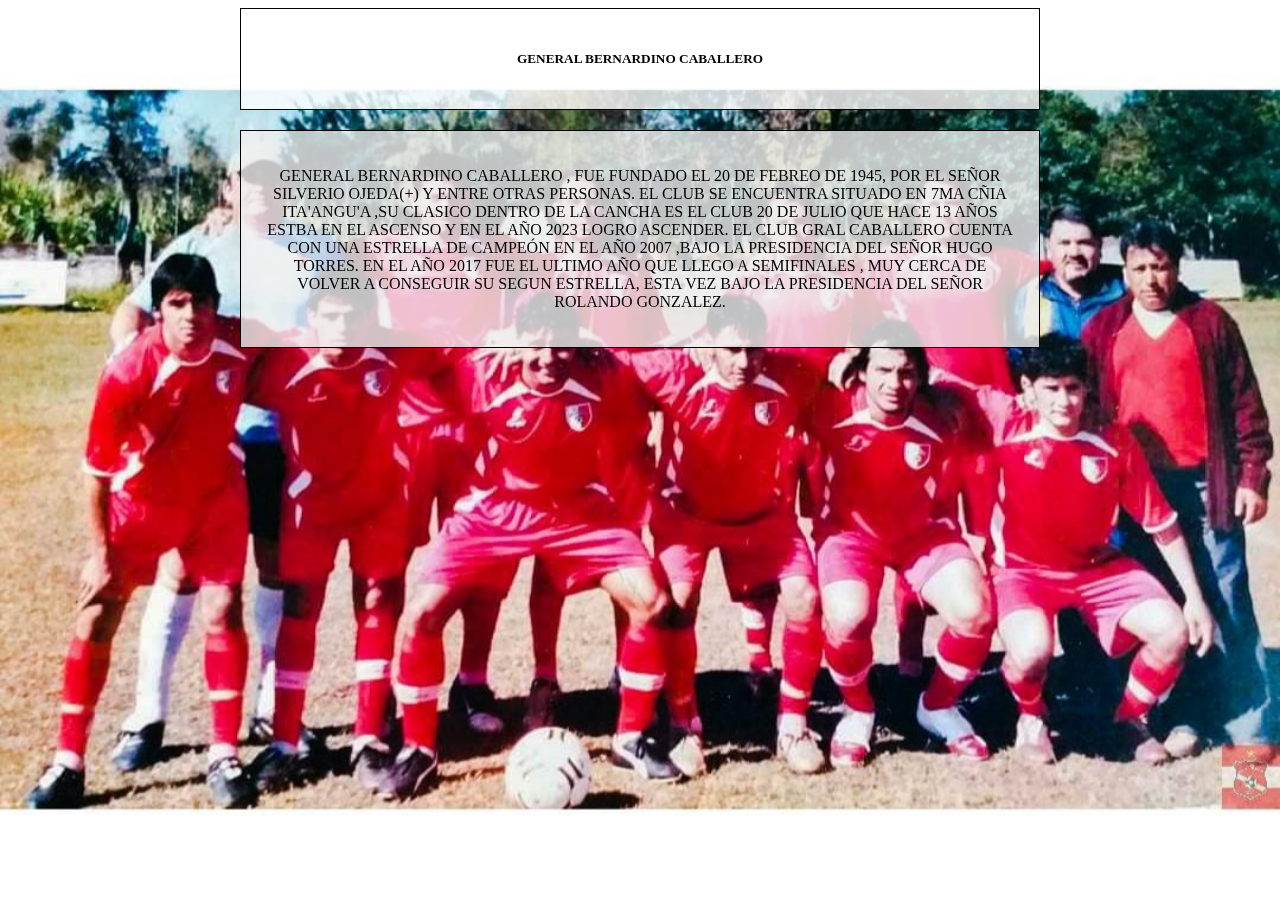
<file: primera.html>
<!DOCTYPE html>
<html lang="es">
<head>
    <meta charset="UTF-8">
    <meta name="viewport" content="width=device-width, initial-scale=1.0">
    <title>
        🔞​General Caballero FBC</title>
    <style>
        
        .fondo {
            position: fixed; 
            top: 0;
            left: 0;
            width: 100%;
            height: 100%;
            z-index: -1; 
            background-image: url('./img/2007.jpg');
            background-size: cover;
            background-repeat: no-repeat;
            background-position: center center;
        }

        
        .contenedor1, .contenedor2 {
            width: 100%;
            max-width: 800px; 
            margin: 0 auto; 
            background-color: rgba(255, 255, 255, 0.8); 
            border: 1px solid black;
            padding: 20px;
            box-sizing: border-box;
            text-align: center;
            margin-bottom: 20px;
        }

        
        .contenedor1 {
            background-color: rgba(255, 255, 255, 0.8); 
        }

       
        .contenedor2 {
            background-color: rgba(240, 240, 240, 0.8); 
        }
    </style>
</head>
<body>


<div class="fondo"></div>



<div class="contenedor1">
    <h5> GENERAL BERNARDINO CABALLERO
    </h5>
</div>


<div class="contenedor2">
    <p>GENERAL BERNARDINO CABALLERO , FUE FUNDADO EL 20 DE FEBREO DE 1945, POR EL SEÑOR SILVERIO OJEDA(+) Y ENTRE OTRAS PERSONAS. EL CLUB SE ENCUENTRA SITUADO EN 7MA CÑIA ITA'ANGU'A ,SU CLASICO DENTRO DE LA CANCHA ES EL CLUB 20 DE JULIO QUE HACE 13 AÑOS ESTBA EN EL ASCENSO Y EN EL AÑO 2023 LOGRO ASCENDER. EL CLUB GRAL CABALLERO CUENTA CON UNA ESTRELLA DE CAMPEÓN EN EL AÑO 2007 ,BAJO LA PRESIDENCIA DEL SEÑOR HUGO TORRES. EN EL AÑO 2017 FUE EL ULTIMO AÑO QUE LLEGO A SEMIFINALES , MUY CERCA DE VOLVER A CONSEGUIR SU SEGUN ESTRELLA, ESTA VEZ BAJO LA PRESIDENCIA DEL SEÑOR ROLANDO GONZALEZ. 
         </p>
</div>

</body>
</html>
</file>
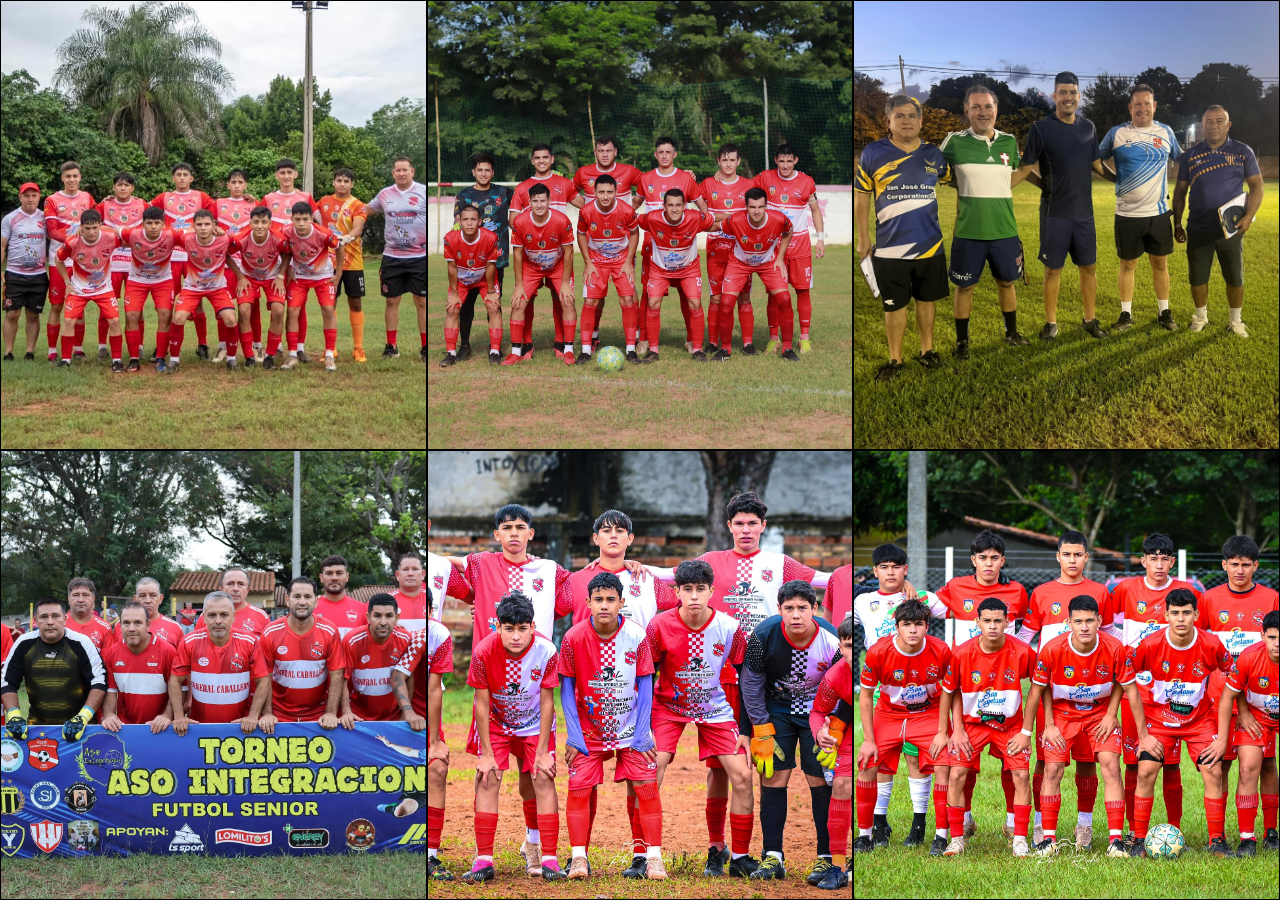
<file: segunda.html>
<!DOCTYPE html>
<html lang="es">
<head>
    <meta charset="UTF-8">
    <meta name="viewport" content="width=device-width, initial-scale=1.0">
    <title>🥵​​⚽JUGADORES DE LAS DIFERENTES CAT</title>
    <style>
      
        body {
            margin: 0;
            padding: 0;
            display: flex;
            flex-direction: column;
            height: 100vh;
        }

        .fila {
            display: flex;
            flex: 1;
        }

        .contenedor {
            flex: 1;
            max-width: 33.33%; 
            border: 1px solid black;
            box-sizing: border-box;
            text-align: center;
            background-size: cover;
            background-repeat: no-repeat;
            background-position: center center;
            position: relative; 
        }

       
        .enlace {
            position: absolute;
            top: 0;
            left: 0;
            width: 100%;
            height: 100%;
            display: block;
        }

       
        .contenedor1 {
            background-image: url('./img/RESERVA.jpg');
        }

        .contenedor2 {
            background-image: url('./img/PRIMERA.jpg');
        }

        .contenedor3 {
            background-image: url('./img/TECNICOS.jpg');
        }

        .contenedor4 {
            background-image: url('./img/SENIOR.jpg');
        }

        .contenedor5 {
            background-image: url('./img/SUB\ 15.jpg');
        }

        .contenedor6 {
            background-image: url('./img/SUB\ 17.jpg');
        }
    </style>
</head>
<body>

<div class="fila">
   
    <div class="contenedor contenedor1">
        <a href="https://www.facebook.com/share/NmtE5oPv7f3XkboA/" class="enlace"></a>
    </div>

    
    <div class="contenedor contenedor2">
        <a href="https://www.facebook.com/share/p/cQjRiW5kiR5Ap1Gf/" class="enlace"></a>    </div>

    
    <div class="contenedor contenedor3">
        <a href="https://www.facebook.com/share/p/Wtj72NS6S8bzdyw6/" class="enlace"></a>    </div>
</div>

<div class="fila">

    <div class="contenedor contenedor4">
        <a href="https://www.facebook.com/share/N8pCW5tDHvgP8L7r/" class="enlace"></a>    </div>

    
    <div class="contenedor contenedor5">
        <a href="https://www.facebook.com/share/ucX9p19ZUX8CMXHK/" class="enlace"></a>    </div>

   
    <div class="contenedor contenedor6">
        <a href="https://www.facebook.com/share/p/d9s5usDcJTbFpiQz/" class="enlace"></a>    </div>
</div>

</body>
</html>
</file>
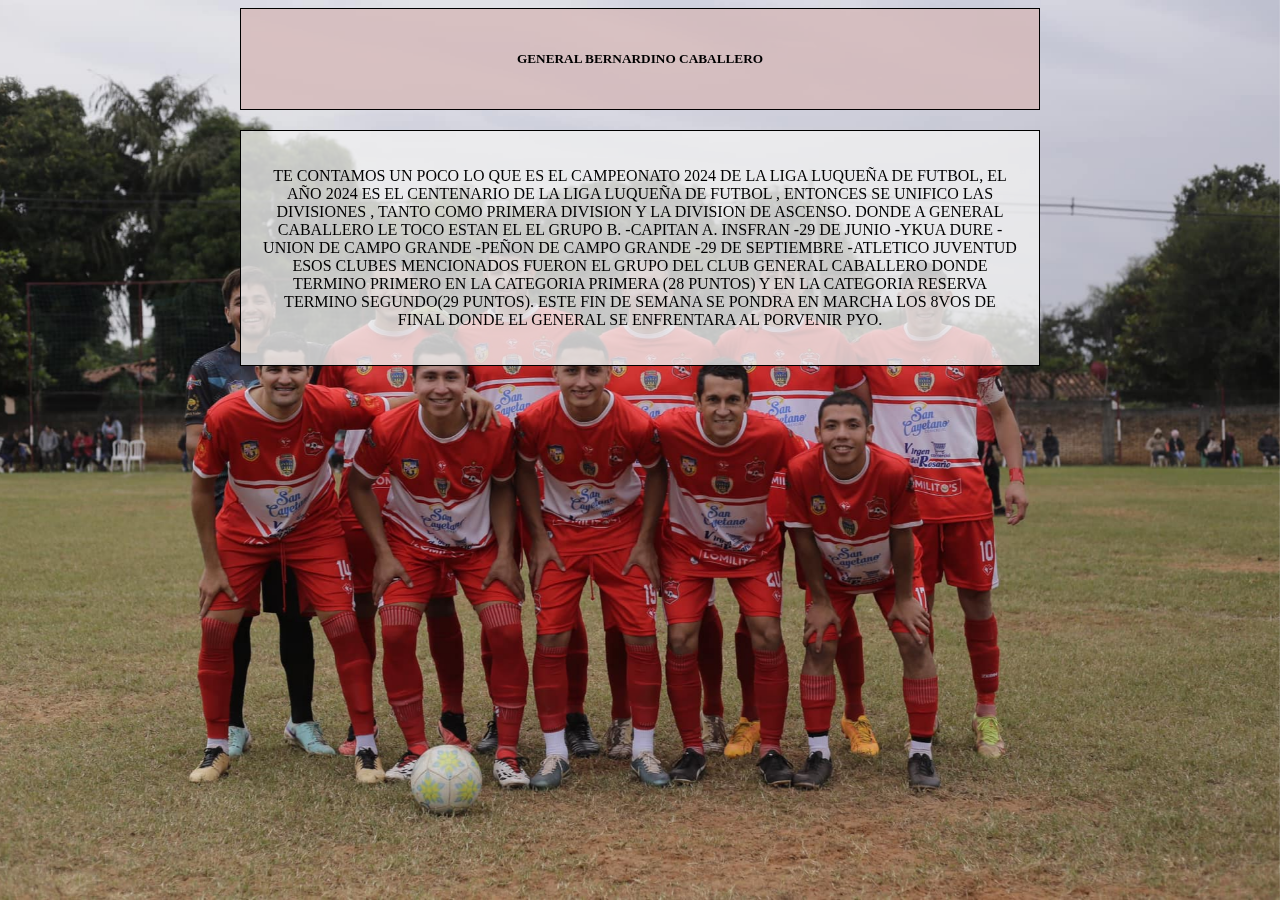
<file: tercera.html>
<!DOCTYPE html>
<html lang="es">
<head>
    <meta charset="UTF-8">
    <meta name="viewport" content="width=device-width, initial-scale=1.0">
    <title>
        🔞​General Caballero FBC</title>
    <style>
        
        .fondo {
            position: fixed; 
            top: 0;
            left: 0;
            width: 100%;
            height: 100%;
            z-index: -1; 
            background-image: url('./img/primera2024.jpg');
            background-size: cover;
            background-repeat: no-repeat;
            background-position: center center;
        }

        
        .contenedor1, .contenedor2 {
            width: 100%;
            max-width: 800px; 
            margin: 0 auto; 
            background-color: rgba(255, 255, 255, 0.8); 
            border: 1px solid black;
            padding: 20px;
            box-sizing: border-box;
            text-align: center;
            margin-bottom: 20px;
        }

        
        .contenedor1 {
            background-color: rgba(212, 184, 184, 0.8); 
        }

       
        .contenedor2 {
            background-color: rgba(240, 240, 240, 0.8); 
        }
    </style>
</head>
<body>


<div class="fondo"></div>



<div class="contenedor1">
    <h5> GENERAL BERNARDINO CABALLERO
    </h5>
</div>


<div class="contenedor2">
    <p>TE CONTAMOS UN POCO LO QUE ES EL CAMPEONATO 2024 DE LA LIGA LUQUEÑA DE FUTBOL, EL AÑO 2024 ES EL CENTENARIO DE LA LIGA LUQUEÑA DE FUTBOL , ENTONCES SE UNIFICO LAS DIVISIONES , TANTO COMO PRIMERA DIVISION Y LA DIVISION DE ASCENSO.
        DONDE A GENERAL CABALLERO LE TOCO ESTAN EL EL GRUPO B. 
        -CAPITAN A. INSFRAN
        -29 DE JUNIO
        -YKUA DURE
        -UNION DE CAMPO GRANDE
        -PEÑON DE CAMPO GRANDE
        -29 DE SEPTIEMBRE
        -ATLETICO JUVENTUD
        ESOS CLUBES MENCIONADOS FUERON EL GRUPO DEL CLUB GENERAL CABALLERO DONDE TERMINO PRIMERO EN LA CATEGORIA PRIMERA (28 PUNTOS) Y EN LA CATEGORIA RESERVA TERMINO SEGUNDO(29 PUNTOS). ESTE FIN DE SEMANA SE PONDRA EN MARCHA LOS 8VOS DE FINAL DONDE EL GENERAL SE ENFRENTARA AL PORVENIR PYO.

         </p>
</div>

</body>
</html>
</file>
